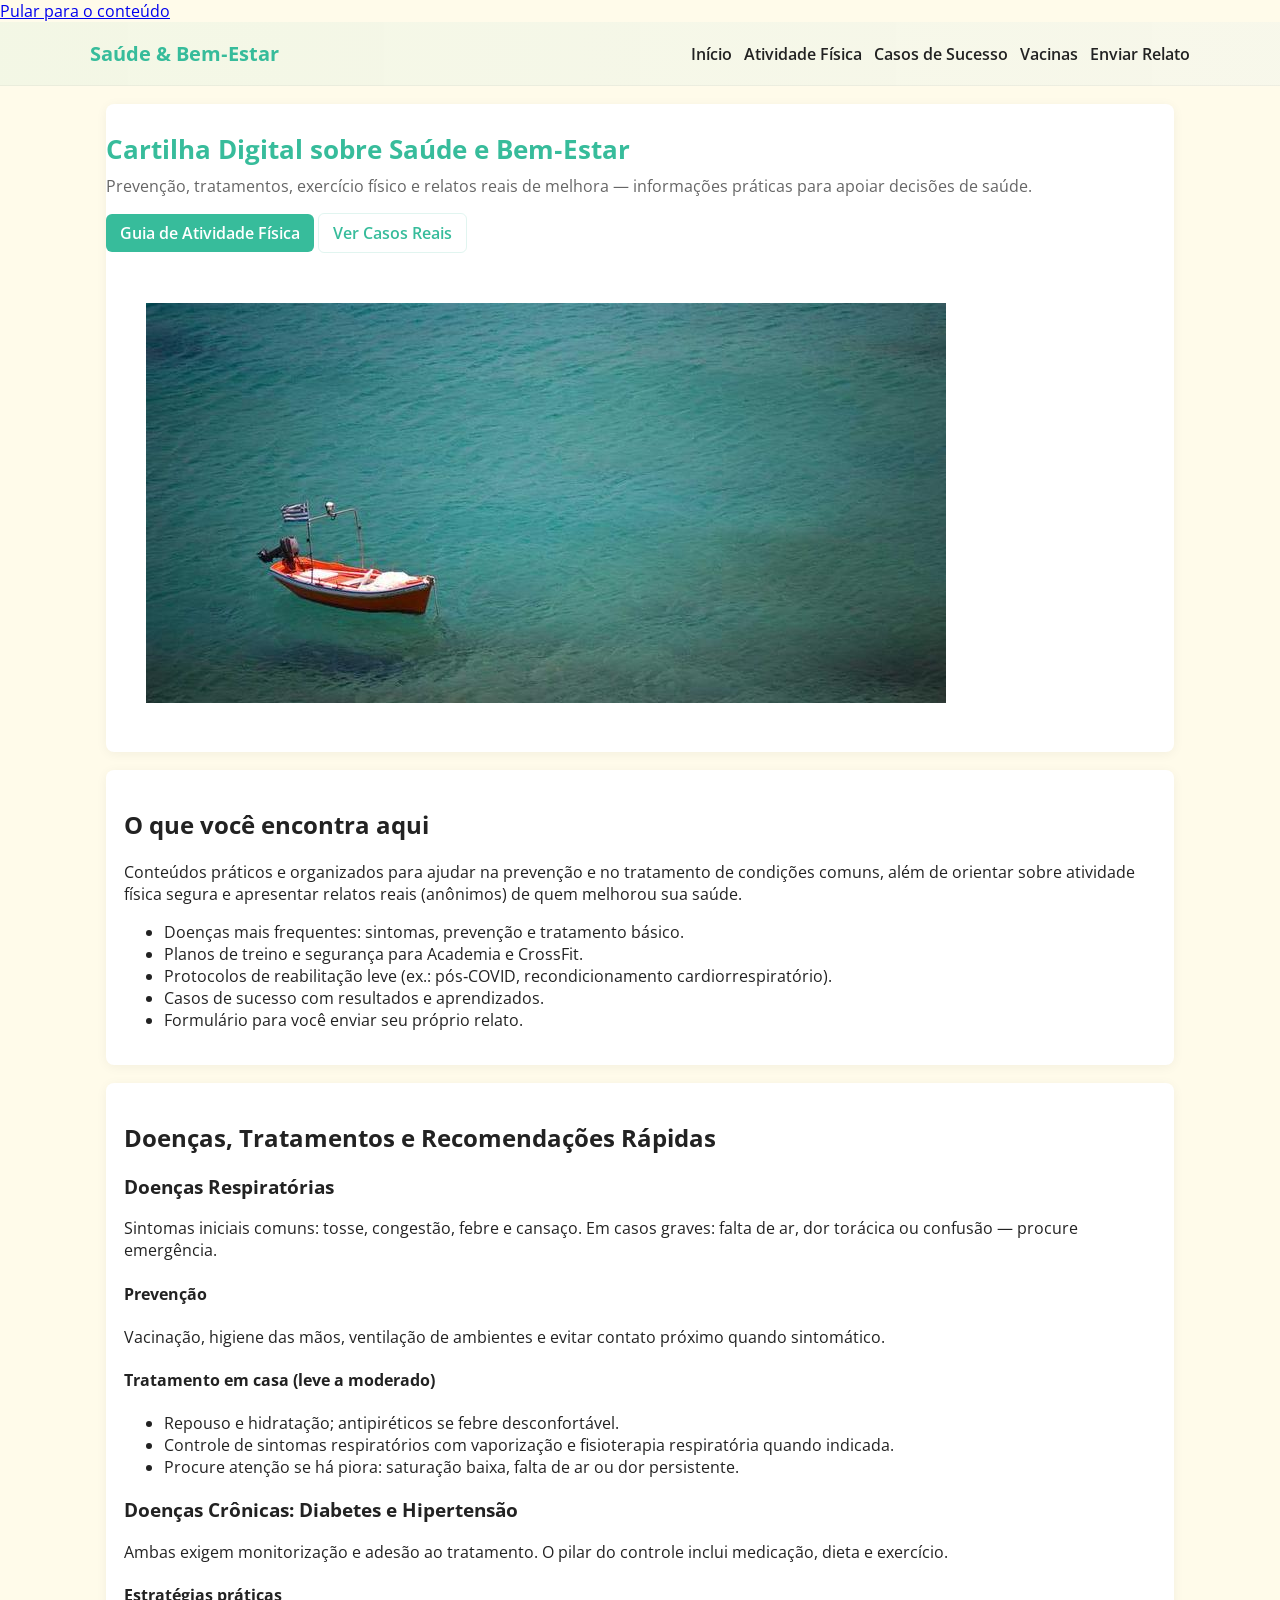
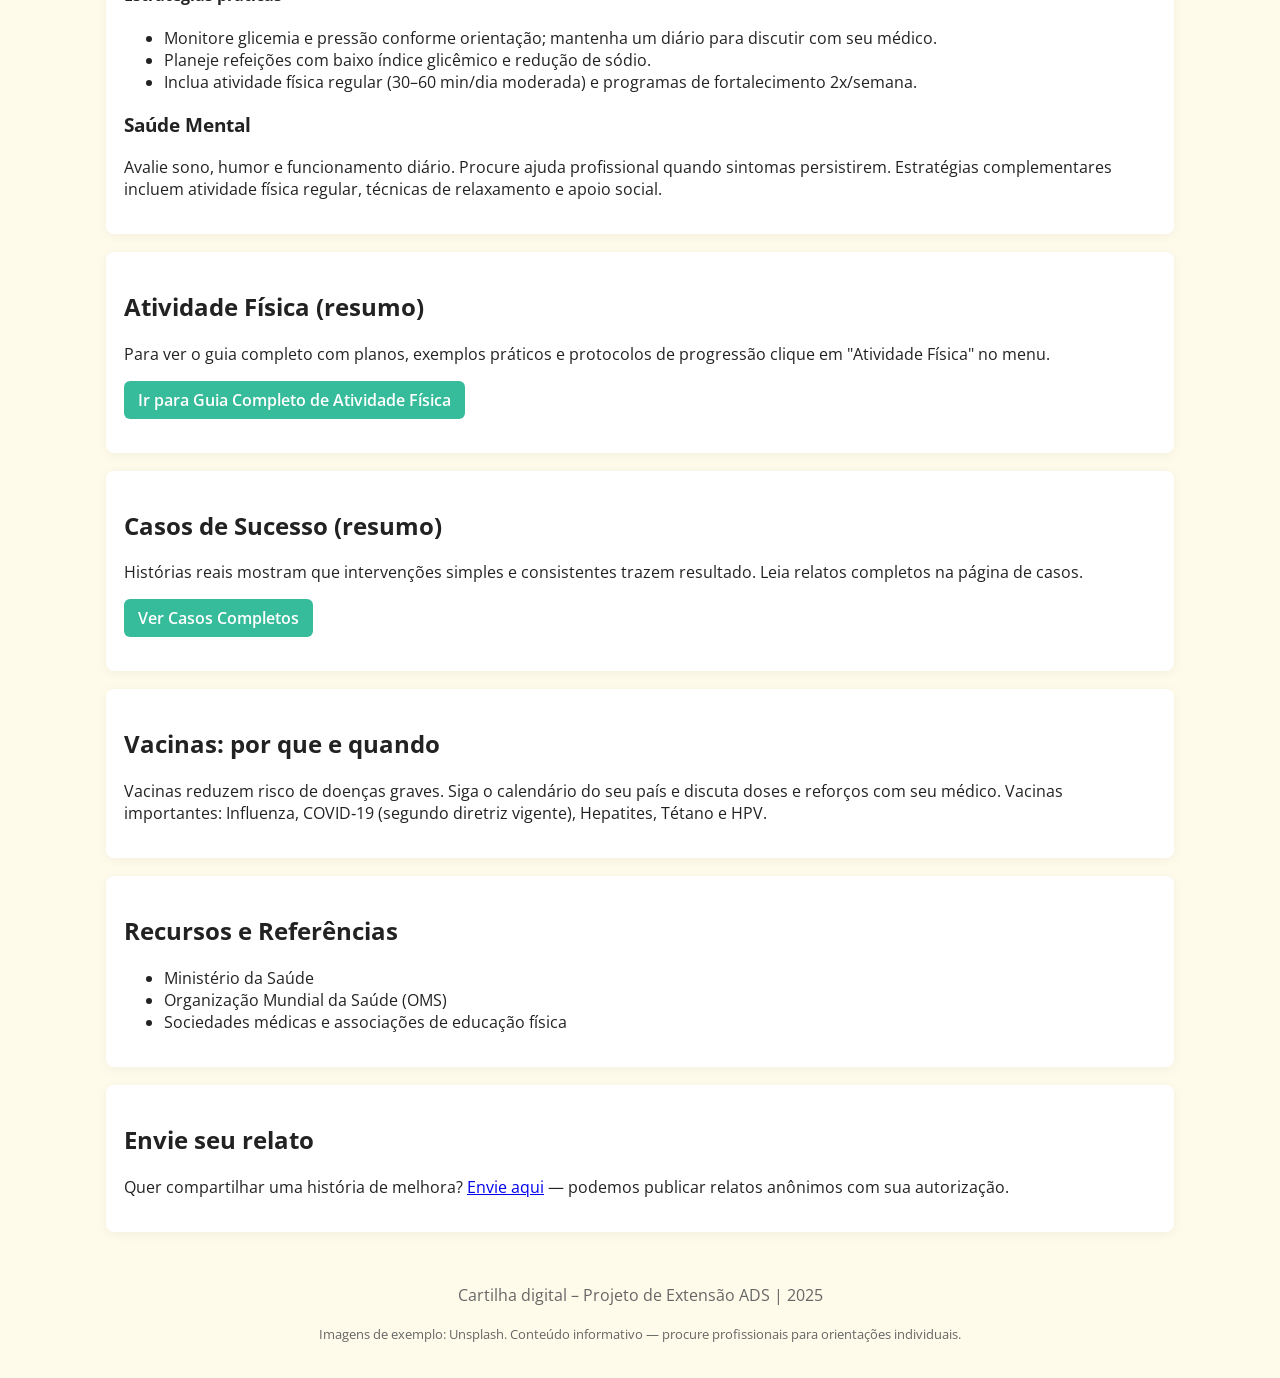
<file: index.html>
<!DOCTYPE html>
<html lang="pt-BR">
<head>
  <meta charset="utf-8" />
  <meta name="viewport" content="width=device-width,initial-scale=1" />
  <meta name="description" content="Cartilha digital sobre saúde e bem-estar: prevenção, tratamentos, atividade física, vacinas e relatos de recuperação." />
  <title>Saúde e Bem‑Estar – Cartilha Completa</title>

  <meta property="og:title" content="Saúde e Bem‑Estar – Cartilha Completa" />
  <meta property="og:description" content="Guia prático com orientações sobre prevenção, tratamentos, atividade física, vacinas e casos de melhora." />
  <meta property="og:type" content="website" />
  <meta property="og:url" content="https://igormtrabalho-code.github.io/super-duper-robot" />
  <meta property="og:image" content="https://igormtrabalho-code.github.io/super-duper-robot/images/og-image.jpg" />

  <link href="https://fonts.googleapis.com/css2?family=Open+Sans:wght@300;400;600&display=swap" rel="stylesheet">
  <link rel="stylesheet" href="css/style.css">
</head>
<body>
  <a class="skip-link" href="#main-content">Pular para o conteúdo</a>

  <header class="site-header" role="banner">
    <div class="container header-inner">
      <h1 class="brand"><a href="/">Saúde & Bem‑Estar</a></h1>

      <nav class="main-nav" aria-label="Navegação principal">
        <ul>
          <li><a href="/">Início</a></li>
          <li><a href="pages/atividade.html">Atividade Física</a></li>
          <li><a href="pages/casos.html">Casos de Sucesso</a></li>
          <li><a href="#vacinas">Vacinas</a></li>
          <li><a href="pages/contato.html">Enviar Relato</a></li>
        </ul>
      </nav>
    </div>
  </header>

  <main id="main-content" class="container" tabindex="-1">
    <section class="hero card" aria-labelledby="hero-title">
      <div class="hero-inner">
        <div class="hero-text">
          <h2 id="hero-title">Cartilha Digital sobre Saúde e Bem‑Estar</h2>
          <p class="lead">Prevenção, tratamentos, exercício físico e relatos reais de melhora — informações práticas para apoiar decisões de saúde.</p>
          <p><a class="btn" href="pages/atividade.html">Guia de Atividade Física</a> <a class="btn ghost" href="pages/casos.html">Ver Casos Reais</a></p>
        </div>

        <figure class="hero-figure" aria-hidden="true">
          <img src="images/hero-800.jpg" alt="Pessoas caminhando ao ar livre, símbolo de saúde" loading="lazy" width="800" height="400">
          <figcaption class="sr-only">Caminhada ao ar livre como prática de saúde</figcaption>
        </figure>
      </div>
    </section>

    <section id="introducao" class="card">
      <h2>O que você encontra aqui</h2>
      <p>Conteúdos práticos e organizados para ajudar na prevenção e no tratamento de condições comuns, além de orientar sobre atividade física segura e apresentar relatos reais (anônimos) de quem melhorou sua saúde.</p>
      <ul>
        <li>Doenças mais frequentes: sintomas, prevenção e tratamento básico.</li>
        <li>Planos de treino e segurança para Academia e CrossFit.</li>
        <li>Protocolos de reabilitação leve (ex.: pós‑COVID, recondicionamento cardiorrespiratório).</li>
        <li>Casos de sucesso com resultados e aprendizados.</li>
        <li>Formulário para você enviar seu próprio relato.</li>
      </ul>
    </section>

    <section id="doencas" class="card">
      <h2>Doenças, Tratamentos e Recomendações Rápidas</h2>

      <article>
        <h3>Doenças Respiratórias</h3>
        <p>Sintomas iniciais comuns: tosse, congestão, febre e cansaço. Em casos graves: falta de ar, dor torácica ou confusão — procure emergência.</p>
        <h4>Prevenção</h4>
        <p>Vacinação, higiene das mãos, ventilação de ambientes e evitar contato próximo quando sintomático.</p>
        <h4>Tratamento em casa (leve a moderado)</h4>
        <ul>
          <li>Repouso e hidratação; antipiréticos se febre desconfortável.</li>
          <li>Controle de sintomas respiratórios com vaporização e fisioterapia respiratória quando indicada.</li>
          <li>Procure atenção se há piora: saturação baixa, falta de ar ou dor persistente.</li>
        </ul>
      </article>

      <article>
        <h3>Doenças Crônicas: Diabetes e Hipertensão</h3>
        <p>Ambas exigem monitorização e adesão ao tratamento. O pilar do controle inclui medicação, dieta e exercício.</p>
        <h4>Estratégias práticas</h4>
        <ul>
          <li>Monitore glicemia e pressão conforme orientação; mantenha um diário para discutir com seu médico.</li>
          <li>Planeje refeições com baixo índice glicêmico e redução de sódio.</li>
          <li>Inclua atividade física regular (30–60 min/dia moderada) e programas de fortalecimento 2x/semana.</li>
        </ul>
      </article>

      <article>
        <h3>Saúde Mental</h3>
        <p>Avalie sono, humor e funcionamento diário. Procure ajuda profissional quando sintomas persistirem. Estratégias complementares incluem atividade física regular, técnicas de relaxamento e apoio social.</p>
      </article>
    </section>

    <section id="atividade-intro" class="card">
      <h2>Atividade Física (resumo)</h2>
      <p>Para ver o guia completo com planos, exemplos práticos e protocolos de progressão clique em "Atividade Física" no menu.</p>
      <p><a class="btn" href="pages/atividade.html">Ir para Guia Completo de Atividade Física</a></p>
    </section>

    <section id="casos-resumo" class="card">
      <h2>Casos de Sucesso (resumo)</h2>
      <p>Histórias reais mostram que intervenções simples e consistentes trazem resultado. Leia relatos completos na página de casos.</p>
      <p><a class="btn" href="pages/casos.html">Ver Casos Completos</a></p>
    </section>

    <section id="vacinas" class="card">
      <h2>Vacinas: por que e quando</h2>
      <p>Vacinas reduzem risco de doenças graves. Siga o calendário do seu país e discuta doses e reforços com seu médico. Vacinas importantes: Influenza, COVID‑19 (segundo diretriz vigente), Hepatites, Tétano e HPV.</p>
    </section>

    <section id="recursos" class="card">
      <h2>Recursos e Referências</h2>
      <ul>
        <li>Ministério da Saúde</li>
        <li>Organização Mundial da Saúde (OMS)</li>
        <li>Sociedades médicas e associações de educação física</li>
      </ul>
    </section>

    <section id="contato" class="card">
      <h2>Envie seu relato</h2>
      <p>Quer compartilhar uma história de melhora? <a href="pages/contato.html">Envie aqui</a> — podemos publicar relatos anônimos com sua autorização.</p>
    </section>
  </main>

  <footer class="site-footer">
    <div class="container">
      <p>Cartilha digital – Projeto de Extensão ADS | 2025</p>
      <p><small>Imagens de exemplo: Unsplash. Conteúdo informativo — procure profissionais para orientações individuais.</small></p>
    </div>
  </footer>
</body>
</html>
</file>
<file: css/style.css>
:root{
  --bg-page: #FFFBEA;
  --card-bg: #ffffff;
  --primary: #37BC9B;
  --accent: #E57373;
  --link: #42A5F5;
  --text: #222;
  --muted: #666;
  --container-max: 1100px;
  --case-bg: #f7fff9;
}

*{box-sizing:border-box}
html,body{height:100%}
body {
  background: var(--bg-page);
  color: var(--text);
  font-family: 'Open Sans', Arial, sans-serif;
  margin: 0;
  -webkit-font-smoothing:antialiased;
  -moz-osx-font-smoothing:grayscale;
}

/* Layout container */
.container {
  max-width: var(--container-max);
  margin: 0 auto;
  padding: 0 16px;
}

/* Header */
.site-header {
  background: linear-gradient(90deg, rgba(55,188,155,0.06), rgba(66,165,245,0.04));
  border-bottom: 1px solid rgba(0,0,0,0.04);
}
.header-inner {
  display: flex;
  align-items: center;
  justify-content: space-between;
  padding: 18px 0;
}
.brand { margin: 0; color: var(--primary); font-size: 1.25rem; }
.brand a { color: inherit; text-decoration: none; }
.main-nav ul { list-style: none; margin: 0; padding: 0; display:flex; gap:12px; }
.main-nav a { color: var(--text); text-decoration: none; font-weight:600; }
.main-nav a:hover { color: var(--primary); }

/* Buttons */
.btn {
  display: inline-block;
  background: var(--primary);
  color: #fff;
  padding: 8px 14px;
  border-radius: 6px;
  text-decoration: none;
  font-weight:600;
}
.btn.ghost, .btn.ghost:link { background: transparent; color: var(--primary); border: 1px solid rgba(55,188,155,0.15); }

/* Card / section styling */
.card {
  background: var(--card-bg);
  margin: 18px auto;
  padding: 18px;
  border-radius:8px;
  box-shadow: 0 2px 12px rgba(0,0,0,0.05);
}

/* Hero */
.hero { padding: 28px 0; }
.hero-inner { display:flex; gap:18px; align-items:center; flex-wrap:wrap; }
.hero-text { flex:1 1 320px; }
.hero h2 { margin: 0 0 8px 0; color: var(--primary); font-size:1.6rem; }
.lead { margin: 0 0 12px 0; color:var(--muted); }

/* Activity grid */
.activity-grid { display: grid; grid-template-columns: repeat(3, 1fr); gap: 12px; }
.activity-grid article { background: #fff; padding: 12px; border-radius: 8px; box-shadow: 0 1px 6px rgba(0,0,0,0.03); }

/* Cases layout */
.cases { display: grid; grid-template-columns: repeat(3, 1fr); gap: 12px; }
.case { background: var(--case-bg); padding: 14px; border-radius: 8px; border: 1px solid rgba(0,0,0,0.04); }

/* Media placeholder */
.media-placeholder { margin-top: 12px; }
.media-placeholder img { width:100%; height:auto; border-radius:8px; display:block; }

/* Form */
.form label { display:block; margin-top:12px; font-weight:600; }
.form input, .form textarea { width:100%; padding:10px; margin-top:6px; border:1px solid #ddd; border-radius:6px; font-size:1rem; }
.form .form-actions { margin-top:12px; display:flex; gap:8px; align-items:center; }
.muted { color: var(--muted); font-size:0.95rem; }

/* Footer */
.site-footer { padding: 18px 0; text-align:center; color:var(--muted); }

/* Accessibility helpers */
.sr-only { position:absolute !important; height:1px; width:1px; overflow:hidden; clip:rect(1px,1px,1px,1px); white-space:nowrap; }

/* Responsive */
@media (max-width:900px) {
  .activity-grid { grid-template-columns: repeat(2, 1fr); }
  .cases { grid-template-columns: repeat(2, 1fr); }
  .hero-inner { flex-direction: column-reverse; }
}
@media (max-width:600px) {
  .main-nav ul { display:none; }
  .activity-grid, .cases { grid-template-columns: 1fr; }
  .hero h2 { font-size:1.25rem; }
}
</file>
